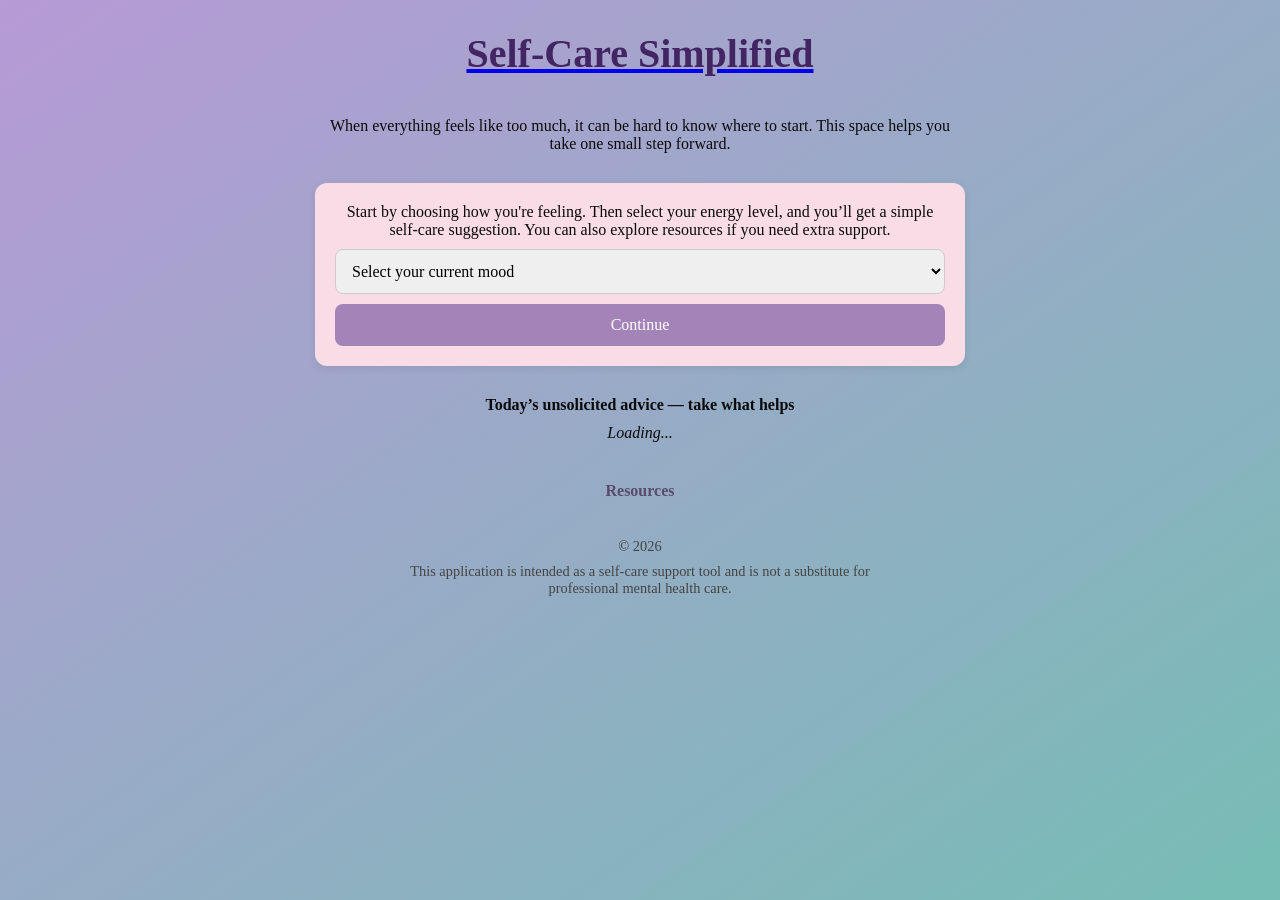
<file: index.html>
<!DOCTYPE html>
<html lang="en">
<head>
    <meta charset="UTF-8">
    <meta name="viewport" content="width=device-width, initial-scale=1.0">
    <title>Self-Care Simplified</title>
    <link rel="stylesheet" href="css/styles.css" />
</head>

<body>
    <header>
        <a href="index.html"><h1>Self-Care Simplified</h1></a>
    </header>

    <main>
        <section>
            <p>When everything feels like too much, it can be hard to know where to start. This space helps you take one small step forward.</p>
        </section>
       
        <section class="card">
            <label for="moodSelect">Start by choosing how you're feeling. Then select your energy level, and you’ll get a simple self-care suggestion. You can also explore resources if you need extra support.</label>
            <select id="moodSelect">
                <option value="">Select your current mood</option>
                <option value="overwhelmed">Overwhelmed</option>
                <option value="anxious">Anxious</option>
                <option value="anger">Angry</option>
                <option value="sadness">Sad</option>
                <option value="peaceful">Peaceful</option>
            </select>

            <button id="moodNextBtn" type="button">Continue</button>
        </section>
        
        <section>
            <h4>Today’s unsolicited advice — take what helps</h4>
            <p id="advice">Loading...</p>
        </section>
 
        <nav>
            <a href="resources.html">Resources</a>
        </nav>
    </main>

    <footer>
        <p>© 2026</p>
        <p>This application is intended as a self-care support tool and is not a substitute for professional mental health care.</p>
    </footer>

    <script src="./js/index.js"></script>
</body>
</html>
</file>
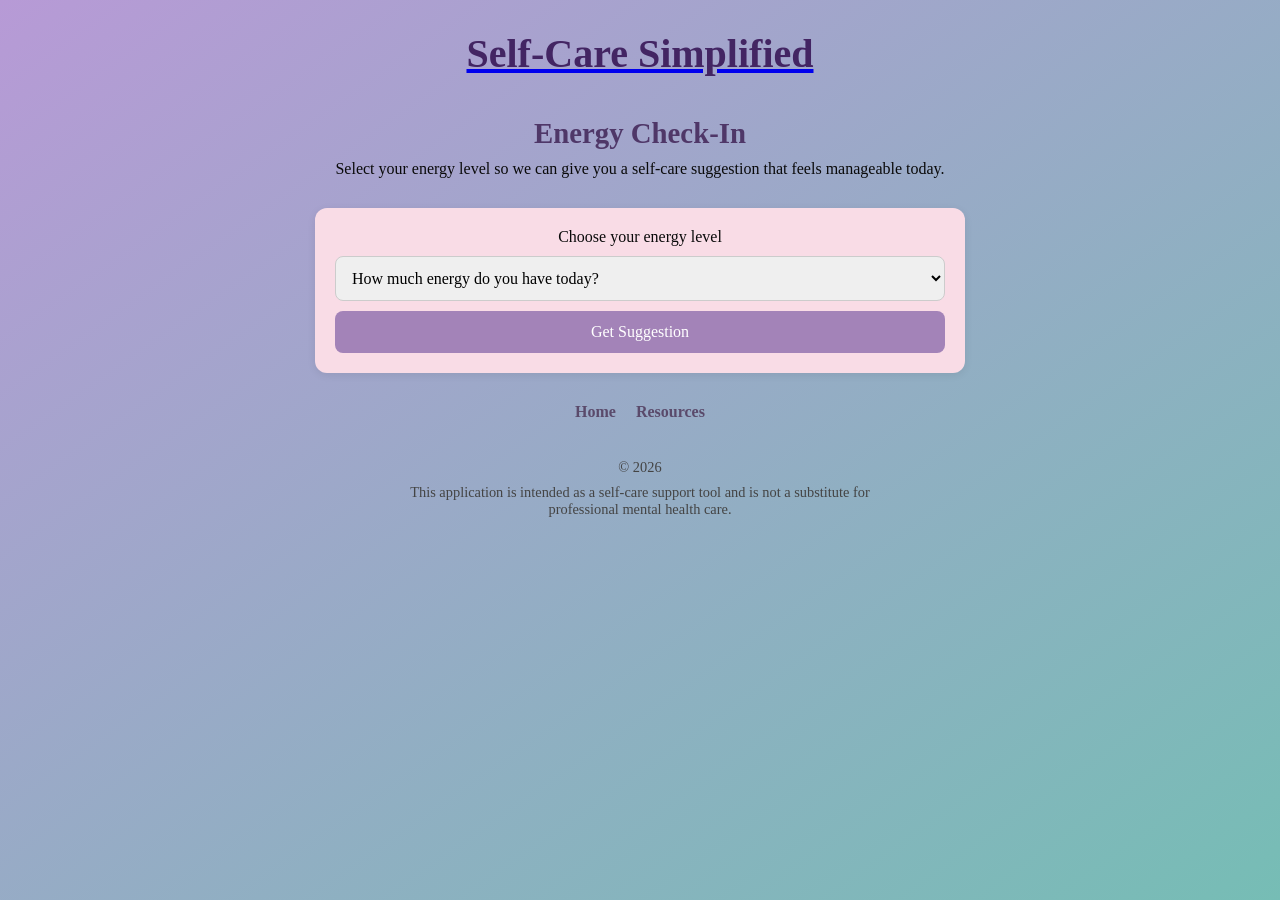
<file: energy.html>
<!DOCTYPE html>
<html lang="en">
<head>
    <meta charset="UTF-8">
    <meta name="viewport" content="width=device-width, initial-scale=1.0">
    <title>Self-Care Simplified</title>
    <link rel="stylesheet" href="css/styles.css" />
</head>

<body>
    <header>
        <a href="index.html"><h1>Self-Care Simplified</h1></a>
    </header>

    <main>
        <section>
            <h2>Energy Check-In</h2>
            <p>Select your energy level so we can give you a self-care suggestion that feels manageable today.</p>
        </section>

        <section class="card">
            <label for="energySelect" class="sr-only">Choose your energy level</label>
            <select id="energySelect">
                <option value="">How much energy do you have today?</option>
                <option value="none">None</option>
                <option value="low">Low</option>
                <option value="moderate">Moderate</option>
                <option value="high">High</option>
            </select>

            <button id="energySubmitBtn">Get Suggestion</button>
        </section>

        <nav>
            <a href="index.html">Home</a>
            <a href="resources.html">Resources</a>
        </nav>
    </main>

    <footer>
        <p>© 2026</p>
        <p>This application is intended as a self-care support tool and is not a substitute for professional mental health care.</p>
    </footer>
    
    <script src="js/energy.js"></script>
</body>
</html>
</file>
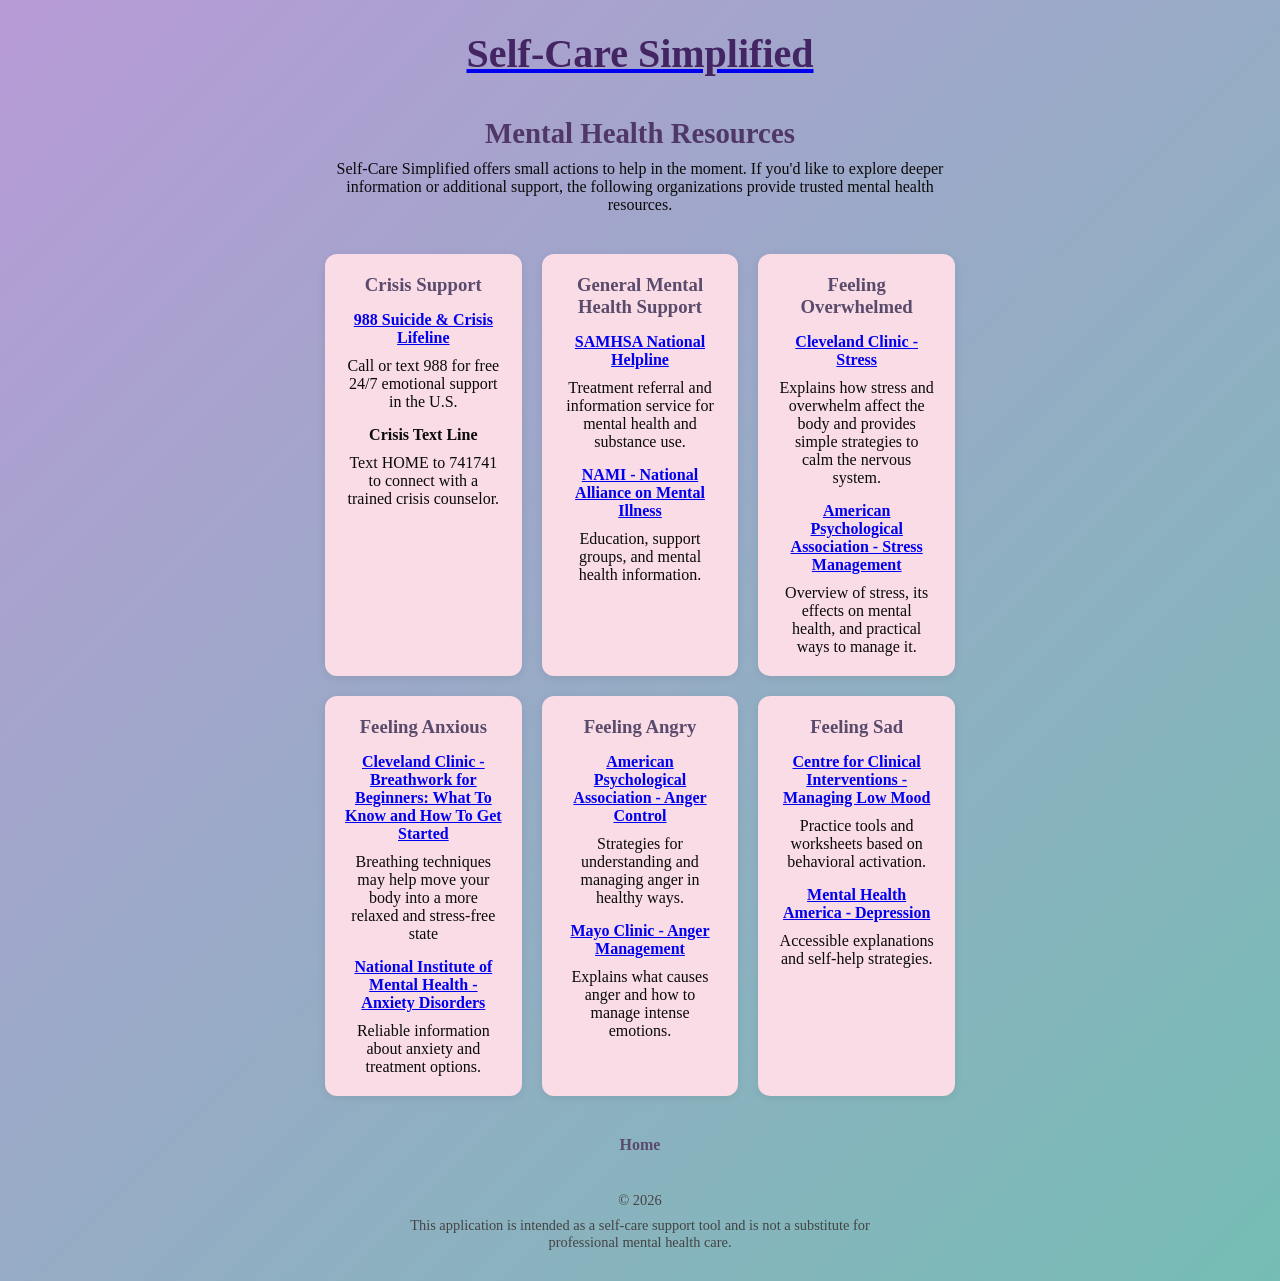
<file: resources.html>
<!DOCTYPE html>
<html lang="en">
<head>
    <meta charset="UTF-8">
    <meta name="viewport" content="width=device-width, initial-scale=1.0">
    <title>Self-Care Simplified</title>
    <link rel="stylesheet" href="css/styles.css" />
</head>

<body>
    <header>
        <a href="index.html"><h1>Self-Care Simplified</h1></a>
    </header>

    <main class="resource-page">
        <section>
            <h2>Mental Health Resources</h2>
            <p>Self-Care Simplified offers small actions to help in the moment. If you'd like to explore deeper information or additional support, the following organizations provide trusted mental health resources.</p>
        </section>
   
        <section class="resources-grid">
        <section class="card">
            <h3>Crisis Support</h3>
            <div class="resource">
                <h4><a href="https://988lifeline.org/">988 Suicide & Crisis Lifeline</a></h4>
                <p>Call or text 988 for free 24/7 emotional support in the U.S.</p>
            </div>

            <div class="resource">
                <h4>Crisis Text Line</h4>
                <p>Text HOME to 741741 to connect with a trained crisis counselor.</p>
            </div>
        </section>

        <section class="card">
            <h3>General Mental Health Support</h3>
            <div class="resource">
                <h4><a href="https://www.samhsa.gov/find-help/national-helpline">SAMHSA National Helpline</a></h4>
                <p>Treatment referral and information service for mental health and substance use.</p>
            </div>
            
            <div class="resource">
                <h4><a href="https://www.nami.org">NAMI - National Alliance on Mental Illness</a></h4>
                <p>Education, support groups, and mental health information.</p>
            </div>
        </section>

        <section class="card">
            <h3>Feeling Overwhelmed</h3>
            <div class="resource">
                <h4><a href="https://my.clevelandclinic.org/health/diseases/11874-stress">Cleveland Clinic - Stress</a></h4>
                <p>Explains how stress and overwhelm affect the body and provides simple strategies to calm the nervous system.</p>
            </div>
            
            <div class="resource">
                <h4><a href="https://www.apa.org/topics/stress">American Psychological Association - Stress Management</a></h4>
                <p>Overview of stress, its effects on mental health, and practical ways to manage it.</p>
            </div>
        </section>

        <section class="card">
            <h3>Feeling Anxious</h3>
            <div class="resource"> 
                <h4><a href="https://health.clevelandclinic.org/breathwork">Cleveland Clinic - Breathwork for Beginners: What To Know and How To Get Started</a></h4>
                <p>Breathing techniques may help move your body into a more relaxed and stress-free state</p>
            </div>

            <div class="resource"> 
                <h4><a href="https://www.nimh.nih.gov/health/topics/anxiety-disorders">National Institute of Mental Health - Anxiety Disorders</a></h4>
                <p>Reliable information about anxiety and treatment options.</p>
            </div>
        </section>

        <section class="card">
            <h3>Feeling Angry</h3>
            <div class="resource">
                <h4><a href="https://www.apa.org/topics/anger/control">American Psychological Association - Anger Control</a></h4>
                <p>Strategies for understanding and managing anger in healthy ways.</p>
            </div>

            <div class="resource">
                <h4><a href="https://www.mayoclinic.org/healthy-lifestyle/adult-health/in-depth/anger-management">Mayo Clinic - Anger Management</a></h4>
                <p>Explains what causes anger and how to manage intense emotions.</p>
            </div>
        </section>

        <section class="card">
            <h3>Feeling Sad</h3>
            <div class="resource">
                <h4><a href="https://www.cci.health.wa.gov.au/Resources/Looking-After-Yourself/Depression">Centre for Clinical Interventions - Managing Low Mood</a></h4>
                <p>Practice tools and worksheets based on behavioral activation.</p>
            </div>

            <div class="resource">
                <h4><a href="https://mhanational.org/conditions/depression/">Mental Health America - Depression</a></h4>
                <p>Accessible explanations and self-help strategies.</p>
            </div>
        </section> 
        </section>
        
        <nav>
            <a href="index.html">Home</a>
        </nav>
    </main>

    <footer>
        <p>© 2026</p>
        <p>This application is intended as a self-care support tool and is not a substitute for professional mental health care.</p>
    </footer>
</body>
</html>
</file>
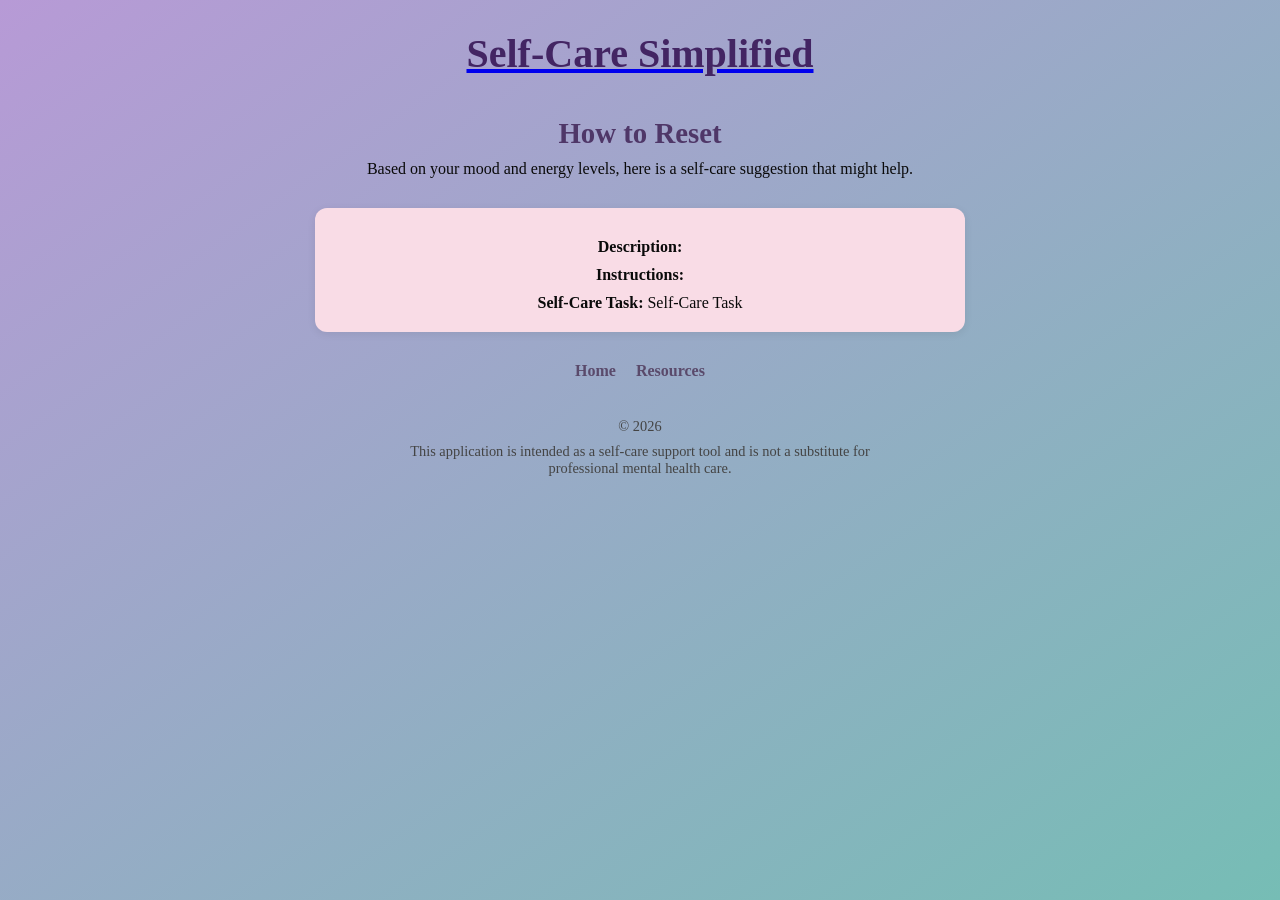
<file: results.html>
<!DOCTYPE html>
<html lang="en">
<head>
    <meta charset="UTF-8">
    <meta name="viewport" content="width=device-width, initial-scale=1.0">
    <title>Self-Care Simplified</title>
    <link rel="stylesheet" href="css/styles.css" />
</head>

<body>
    <header>
        <a href="index.html"><h1>Self-Care Simplified</h1></a>
    </header>

    <main>
        <section>
            <h2>How to Reset</h2>
            <p>Based on your mood and energy levels, here is a self-care suggestion that might help.</p>
        </section>

        <section class="card">
            <h3 id="title"></h3>
            <p><strong>Description:</strong> <span id="description"></span></p>
            <p><strong>Instructions:</strong> <span id="instruction"></span></p>
            <p><strong>Self-Care Task:</strong> <span id="task">Self-Care Task</span></p>
        </section>

        <nav>
            <a href="index.html">Home</a>
            <a href="resources.html">Resources</a>
        </nav>
    </main>

    <footer>
        <p>© 2026</p>
        <p>This application is intended as a self-care support tool and is not a substitute for professional mental health care.</p>
    </footer>
    
    <script src="js/results.js"></script>
</body>
</html>
</file>
<file: css/styles.css>
* {
    box-sizing: border-box;
    margin: 0;
    padding: 0;
    font-family: serif; 
}

body {
    min-height: 100vh;
    background: linear-gradient(to bottom right, #b79ad6, #76bdb5);    
    display: flex;
    flex-direction: column;
    align-items: center;
    text-align: center;
    padding: 20px;
    color: #0a0a0a;
}

header {
    margin-bottom: 20px;
}

h1 {
    font-size: 2.2rem;
    color: #432563;
    margin-bottom: 10px;
}

h2 {
    font-size: 1.6rem;
    color: #4f3768;
    margin-bottom: 10px;
}

h3 {
    margin-bottom: 10px;
    color: #5a4a6b;
}

main {
    width: 100%;
    max-width: 500px;
    display: flex;
    flex-direction: column;
    gap: 20px;
}

section {
    padding: 10px;
}

.card {
    width: 100%;
    padding: 20px;
    background-color: #f9dce6;
    border-radius: 12px;
    box-shadow: 0 2px 8px rgba(0, 0, 0, 0.08);
}

.card p {
    margin-top: 10px;
}

select,
button {
    width: 100%;
    padding: 12px;
    margin-top: 10px;
    font-size: 1rem;
    border-radius: 8px;
    border: 1px solid #ccc;
}

button {
    background-color: #a383b8;
    color: white;
    border: none;
    cursor: pointer;
}

button:hover {
    background-color: #684a7a;
}

.resource {
    margin-top: 15px;
}

.resource h4 {
    margin-bottom: 5px;
}

.resource a:hover {
    color: #633791;
    text-decoration: underline;}

.resources-grid {
    display: grid;
    gap: 20px;
}

#advice {
    margin-top: 10px;
    font-style: italic;
}

nav a {
    display: inline-block;
    margin: 10px 8px 0;
    text-decoration: none;
    color: #5a4a6b;
    font-weight: bold;
}
footer {
    margin-top: 30px;
    max-width: 500px;
    font-size: 0.9rem;
    color: #444;
}

footer p {
    margin-top: 8px;
}


@media (min-width: 768px) {
    body {
        padding: 30px;
    }
    main {
        max-width: 650px;
    }
    h1 {
        font-size: 2.5rem;
    }
    h2 {
        font-size: 1.8rem;
    }
    .resources-page {
        max-width: 950px;
    }
    .resources-grid {
        grid-template-columns: 1fr 1fr;
    }
}

@media (min-width: 1100px) {
    .resources-grid {
        grid-template-columns: 1fr 1fr 1fr;
    }
}
</file>
